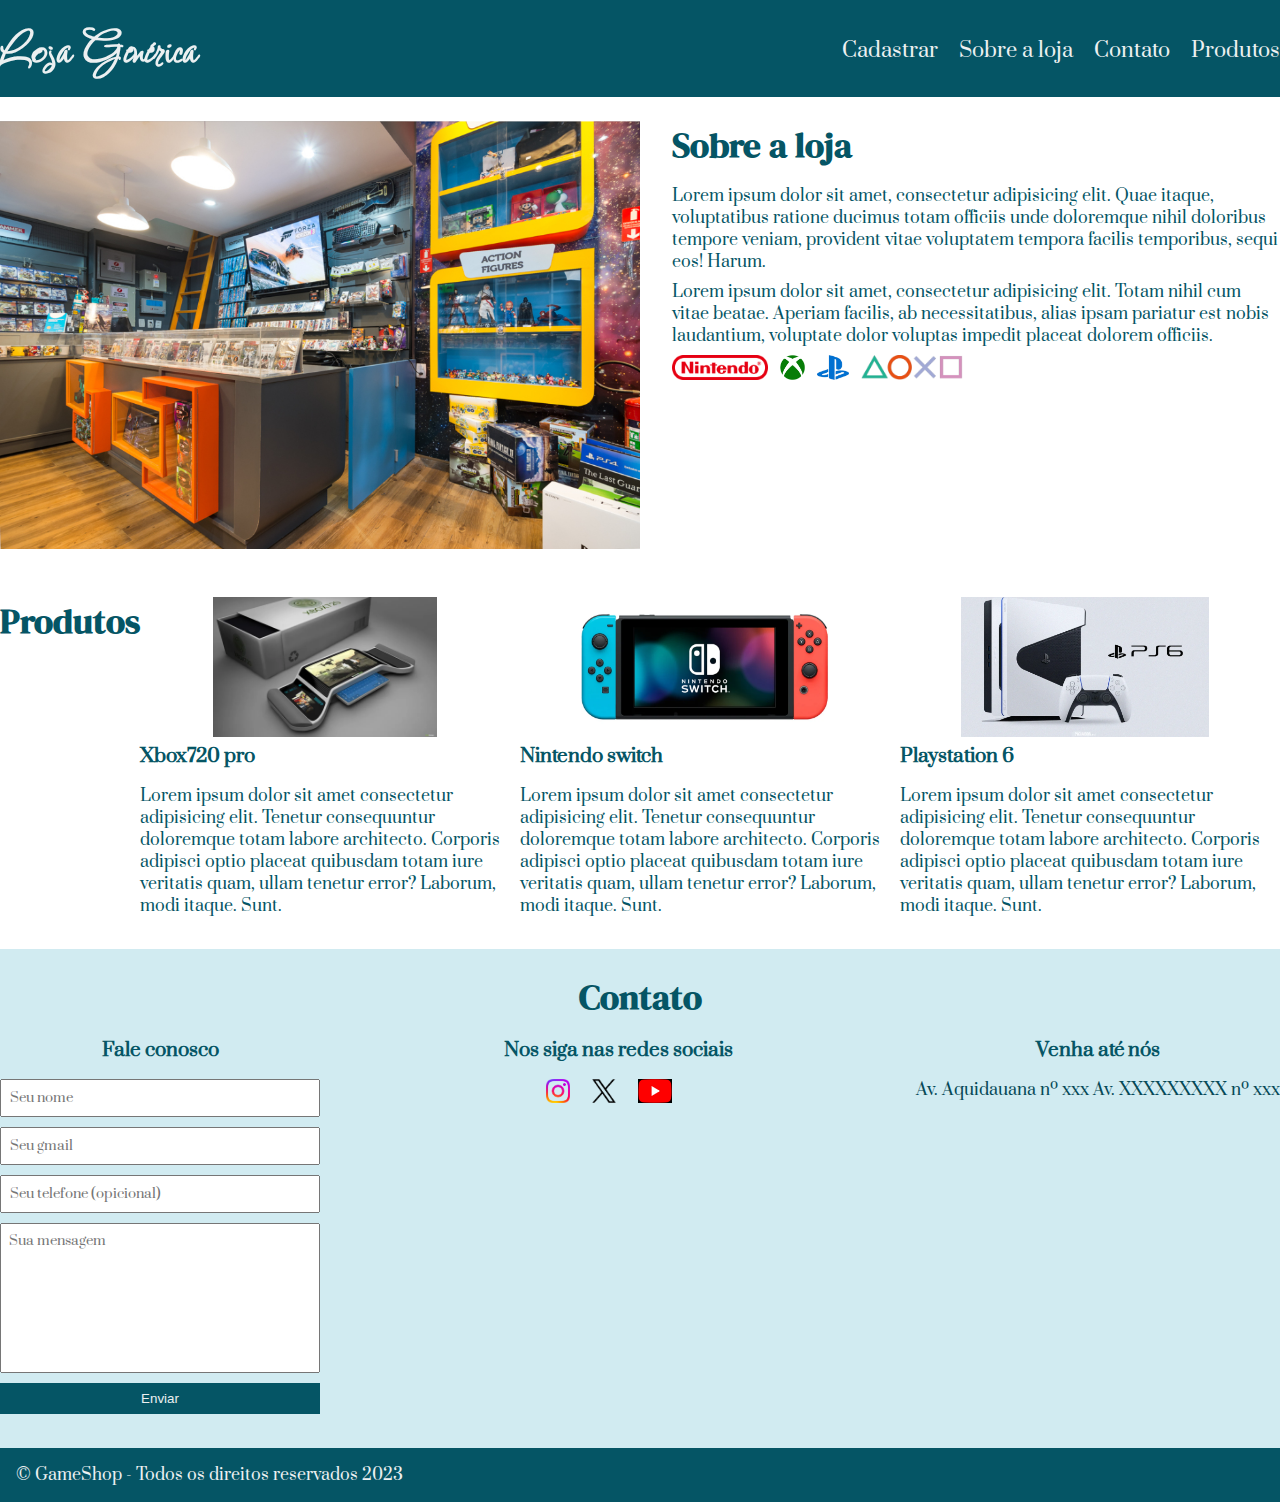
<file: index.html>
<!DOCTYPE html>
<html lang="pt-br">
<head>
    <meta charset="UTF-8">
    <meta name="viewport" content="width=device-width, initial-scale=1.0">
    <title>Loja Genérica</title>
    <link rel="stylesheet" href="./main.css">
    <link rel="preconnect" href="https://fonts.googleapis.com">
    <link rel="preconnect" href="https://fonts.gstatic.com" crossorigin>
    <link href="https://fonts.googleapis.com/css2?family=Fuggles&family=Prata&display=swap" rel="stylesheet">
    <link rel="preconnect" href="https://fonts.googleapis.com">
    <link rel="preconnect" href="https://fonts.gstatic.com" crossorigin>
    <link href="https://fonts.googleapis.com/css2?family=Prata&display=swap" rel="stylesheet">
    <link rel="preconnect" href="https://fonts.googleapis.com">
    <link rel="preconnect" href="https://fonts.gstatic.com" crossorigin>
    <link href="https://fonts.googleapis.com/css2?family=DM+Serif+Display&display=swap" rel="stylesheet">
</head>
<body>
    <header>
        <div class="container">
            <h1>Loja Genérica</h1>
            <nav>
                <ul>
                    <li>
                        <a href="./cadastro.html">Cadastrar</a>
                    </li>
                    <li>
                        <a href="#about-shop">Sobre a loja</a>
                    </li>
                    <li>
                        <a href="#content">Contato</a>
                    </li>
                    <li>
                        <a href="#itens">Produtos</a>
                    </li>
                </ul>
            </nav>
        </div>
    </header>
    <section id="about-shop"> 
        <div class="container">
            <img class="store_front" src="./imag/loja.jpg" alt="Interior da loja gameshop" />   
            <div>
                <h2>Sobre a loja</h2>
                <p>
                    Lorem ipsum dolor sit amet, consectetur adipisicing elit. Quae itaque, voluptatibus ratione ducimus totam officiis unde doloremque nihil doloribus tempore veniam, provident vitae voluptatem tempora facilis temporibus, sequi eos! Harum.
                </p>
                <p>
                    Lorem ipsum dolor sit amet, consectetur adipisicing elit. Totam nihil cum vitae beatae. Aperiam facilis, ab necessitatibus, alias ipsam pariatur est nobis laudantium, voluptate dolor voluptas impedit placeat dolorem officiis.
                </p>
                <ul class="brands-list">
                    <li><img src="./imag/nintendo.png"></li>
                    <li><img src="./imag/xbox.png"></li>
                    <li><img src="./imag/playstation.png"></li>
                    <li><img src="./imag/ps.png"></li>
                </ul>
            </div>
        </div>
    </section>
    <section id="itens">
        <div class="container">
                <h2>Produtos</h2>

            <div class="produtos">
                <article>
                        <div class="img-container">
                            <a href="./none.html" title="Ver produto">
                                <img src="./imag/xbox720.webp" alt="xbox720" />
                            </a>
                        </div>
                    <h3>Xbox720 pro</h3>
                    <p>
                        Lorem ipsum dolor sit amet consectetur adipisicing elit. Tenetur consequuntur doloremque totam
                        labore architecto. Corporis adipisci optio placeat quibusdam totam iure veritatis quam, ullam
                        tenetur error? Laborum, modi itaque. Sunt.
                    </p>
                </article>

                <article>
                        <div class="img-container">
                            <a href="./none.html" title="Ver produto">
                                <img src="./imag/switch.webp" alt="switch">
                            </a>
                        </div>
                    <h3>Nintendo switch</h3>
                    <p>
                        Lorem ipsum dolor sit amet consectetur adipisicing elit. Tenetur consequuntur doloremque totam
                        labore architecto. Corporis adipisci optio placeat quibusdam totam iure veritatis quam, ullam
                        tenetur error? Laborum, modi itaque. Sunt.
                    </p>
                </article>

                <article>
                        <div class="img-container">
                            <a href="./none.html" title="Ver produto"></a>
                                <img src="./imag/ps6.webp" alt="playstation 6" />
                            </a>
                        </div>
                    <h3>Playstation 6</h3>
                    <p>
                        Lorem ipsum dolor sit amet consectetur adipisicing elit. Tenetur consequuntur doloremque totam
                        labore architecto. Corporis adipisci optio placeat quibusdam totam iure veritatis quam, ullam
                        tenetur error? Laborum, modi itaque. Sunt.
                    </p>
                </article>
                <article>
                </article>
            </div>
        </div>
    </section>
    <section id="content">
        <div class="container">
            <h2>Contato</h2>
            <div class="contact-methods">
                <div>
                    <h3>Fale conosco</h3>
                    <form>
                        <input type="text" placeholder="Seu nome" required />
                        <input type="email" placeholder="Seu gmail" required />
                        <input type="tel" placeholder="Seu telefone (opicional)" />
                        <textarea placeholder="Sua mensagem" required></textarea>
                        <button type="submit">Enviar</button>
                    </form>
                </div>
                <div>
                    <h3>Nos siga nas redes sociais</h3>
                    <ul class="social-links">
                        <li>
                            <a href="https://www.instagram.com/exclusiva_preco_unico_boutique/" title="Siga-nos no instagram">
                                <img src="./imag/instagram.png" alt="logo do instagram">
                            </a>
                        </li>
                        <li>
                            <a href="https://twitter.com/KarakamSan" title="Siga-nos no Twitter">
                                <img src="./imag/Twitter.png" alt="logo do twitter">
                            </a>
                        </li>
                        <li>
                            <a href="https://www.youtube.com/watch?v=dQw4w9WgXcQ" title="Siga-nos no YouTube">
                                <img src="./imag/youtube.jpg" alt="logo do Youtube">
                            </a>
                        </li>
                    </ul>
                </div>
                <div>
                    <h3>Venha até nós</h3>
                    <ul class="loc">
                        <li>
                            <a href="https://maps.app.goo.gl/wKD5vMCaK8rGMuZj6" title="Localização da loja">
                                Av. Aquidauana nº xxx
                            </a>
                            <a href="https://maps" title="Localização da loja">
                                Av. XXXXXXXXX nº xxx
                            </a>
                        </li>
                        </ul>
                    </li>
                </div>
            </div>
        </div>
    </section>
    <footer>
        <div class="container">
            <p>
                &copy; GameShop - Todos os direitos reservados 2023
            </p>
        </div>
    </footer>
</body>
</html>
</file>
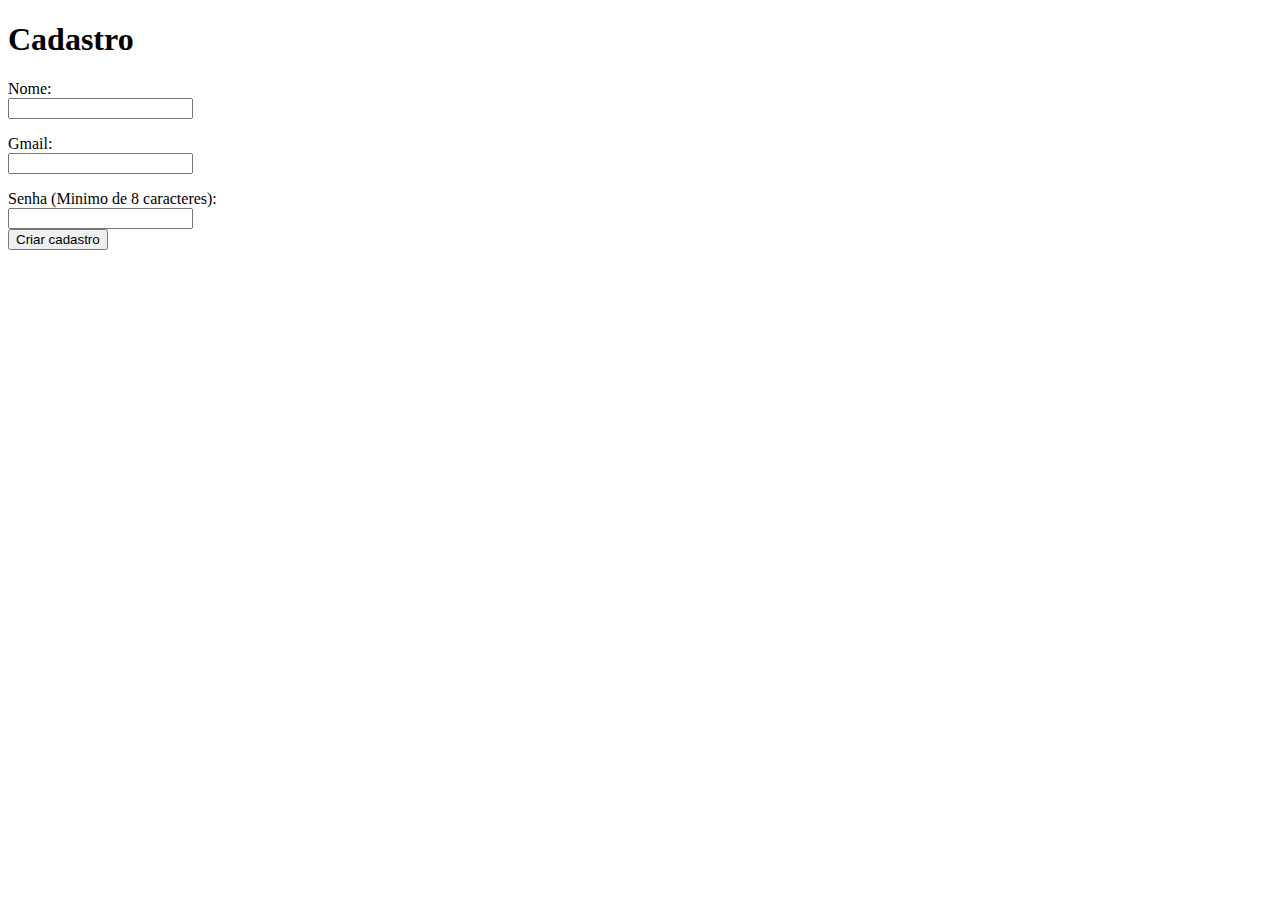
<file: cadastro.html>
<!DOCTYPE html>
<html lang="pt-br">
<head>
    <meta charset="UTF-8">
    <meta name="viewport" content="width=device-width, initial-scale=1.0">
    <title>Cadastro</title>
</head>
<body>
    <h1>Cadastro</h1>
    <form action="index.html">
        <div>
            <label for="username">Nome:</label><br>
            <input type="text" id="username" name="username" required />
            </p>
          </div>

          <div>
            <label for="gmail">Gmail:</label><br>
            <input type="email" id="gmail" name="Gmail" required />
          </div>

          <div>
            </p>
            <label for="pass">Senha (Mi­nimo de 8 caracteres):</label><br>
            <input type="password" id="pass" name="password" minlength="8" required />
          </div>
          <button type="submit">Criar cadastro</button>
        </form>
    </form>
</body>
</html>
</file>
<file: main.css>
*{
    margin: 0;
    padding: 0;
    box-sizing: border-box;
}

header{
    font-size: 170%;
    padding: 16px 0;
    background-color: #055565;
    color: #ecf0f1;
}

header h1{
    font-family: 'Fuggles', cursive;
}

header nav li{
    display: inline;
    margin-left: 16px;
    font-size: 20px;
    font-family: 'Prata', serif;
}

header nav li a{
    color: #ecf0f1;
    text-decoration: none;
}

header .container, section .container {
    display: flex;
    align-items: center;
    justify-content: space-between;
}

body, input, textarea{
    font-family: 'Prata', serif;
}

.container{
    max-width: 1288px;
    width: 100%;
    margin: 0 auto;
}

.brands-list img{
    height: 25px;
}

.brands-list li{
    display: inline;
    margin-right: 8px;
}

section{
    padding: 24px 0;
    color: #055565;
}

section .container{
    align-items: flex-start;
}

section h2{
    margin-bottom: 16px;
    font-family: 'DM Serif Display', serif;
    font-size: 35px;
}

section h3{
    margin-bottom: 16px;
}

section p{
    margin-bottom: 8px;
}

.store_front {
    margin-right: 32px;
}

.store_front{
    max-width: 50%;
    height: auto;
}
  
.social-links img{
    height: 24px;
    margin-right: 10px;
}

.social-links li{
    display: inline;
    margin-right: 8px;
}

.social-links li a{
    text-decoration: none;
}

#content .container{
    display: block;
    text-align: center;
}

#content{
    background-color: #d1ebf1;
}

.contact-methods{
    display: flex;
    justify-content: space-between;
}

form input, textarea, button{
    display: block;
    width: 320px;
    margin-bottom: 10px;
    padding: 8px;
}

form textarea{
    resize: none;
    height: 150px;
}

form button{
    background-color: #055565;
    color: #ecf0f1;
    border: none;
    cursor: pointer;
}

form button:hover{
    background-color: #2c94a8;
}

input:focus, textarea:focus{
    outline-color: #054957;
}

footer{
    background-color: #055565;
    color: #ecf0f1;
    padding: 16px;
}

.loc li a{
    color: #054957;
    text-decoration: none;
}

li {
    list-style-type: none;
  }

.produtos{
    display: flex;
    justify-content: space-between;
}

.produtos .img-container{
    text-align: center;
}

.img-container img{
    height: 140px;
    margin-right: 10px;
}
</file>
